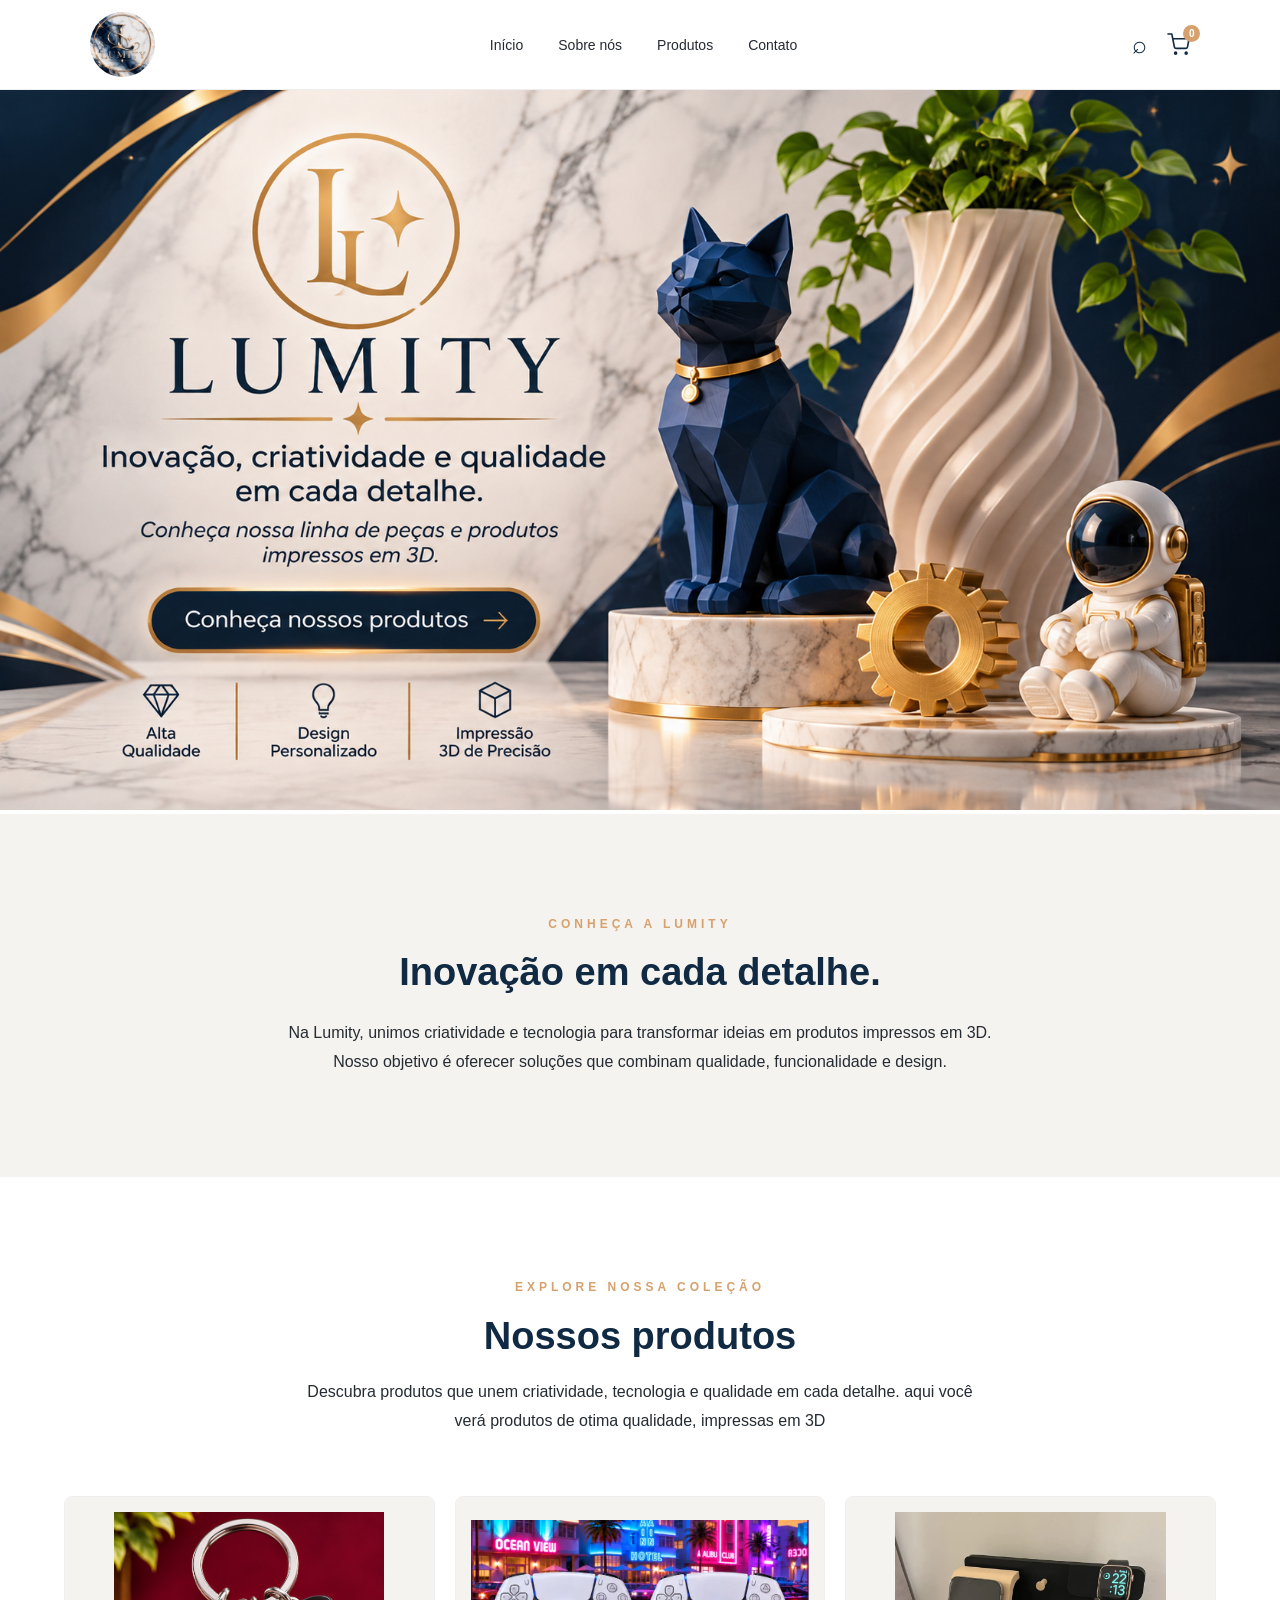
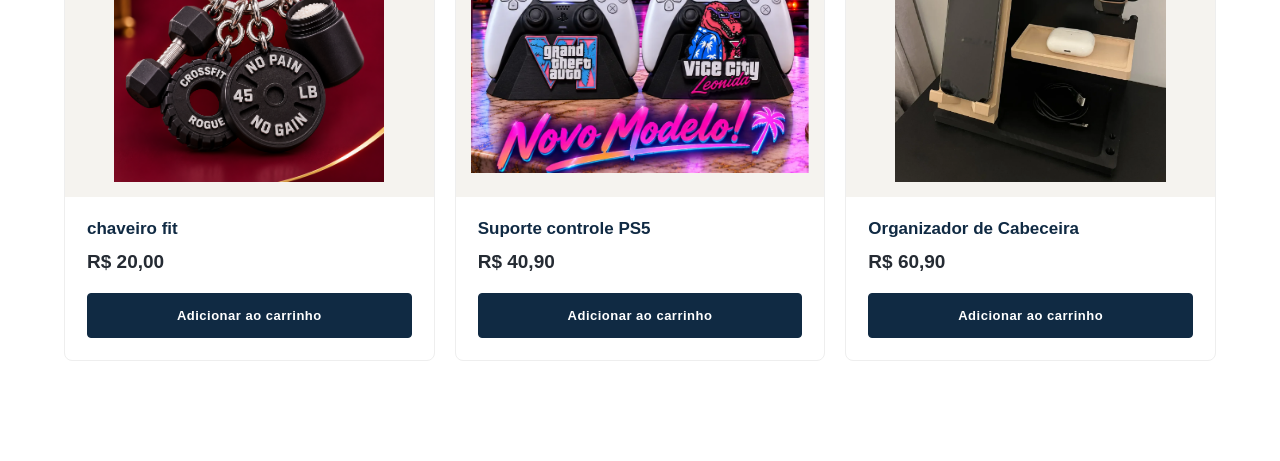
<file: index.html>
<!DOCTYPE html>
<html lang="pt-BR">
<head>
    <meta charset="UTF-8">
    <meta name="viewport" content="width=device-width, initial-scale=1.0">

    <title>Lumity | Impressão 3D</title>

    <meta name="description" content="Conheça a Lumity, sua loja de peças e produtos impressos em 3D.">

    <link rel="stylesheet" href="style.css">
</head>

<body>

    <!-- CABEÇALHO -->
    <header class="header">

        <a href="#" class="logo">
            <img src="monograma-l.png" alt="Lumity">
        </a>

        <nav class="menu">
            <a href="#inicio">Início</a>
            <a href="#sobre">Sobre nós</a>
            <a href="#produtos">Produtos</a>
            <a href="#contato">Contato</a>
        </nav>

        
<div class="header-icons">
    <button aria-label="Pesquisar">⌕</button>

    <a href="carrinho.html" class="cart-button" aria-label="Carrinho de compras">
    <svg xmlns="http://www.w3.org/2000/svg"
         width="23" height="23"
         viewBox="0 0 24 24"
         fill="none"
         stroke="currentColor"
         stroke-width="1.7"
         stroke-linecap="round"
         stroke-linejoin="round">
        <circle cx="9" cy="21" r="1"/>
        <circle cx="20" cy="21" r="1"/>
        <path d="M1 1h4l2.68 13.39a2 2 0 0 0 2 1.61h9.72a2 2 0 0 0 2-1.61L23 6H6"/>
    </svg>
    <span class="cart-count">0</span>
</a>

</div>

    </header>

    <!-- CONTEÚDO INICIAL -->
  
    <main>
        <!-- BANNER PRINCIPAL -->
        <section id="inicio" class=".hero-banner">

           <img
               src="banner-lumity.png"
               alt="Lumity - Inovação, criatividade e qualidade em impressão 3D"
           >

       </section>

        <section id="sobre" class="sobre">
    <div class="sobre-conteudo">
        <span class="sobre-detalhe">CONHEÇA A LUMITY</span>

        <h2>Inovação em cada detalhe.</h2>

        <p>
            Na Lumity, unimos criatividade e tecnologia para transformar
            ideias em produtos impressos em 3D.
            Nosso objetivo é oferecer soluções que combinam
            qualidade, funcionalidade e design.
        </p>
    </div>
</section>

        
<section id="produtos" class="produtos">
    <div class="produtos-cabecalho">
        <span>EXPLORE NOSSA COLEÇÃO</span>
        <h2>Nossos produtos</h2>
        <p>
            Descubra produtos que unem criatividade,
            tecnologia e qualidade em cada detalhe.
            aqui você verá produtos de otima qualidade, 
            impressas em 3D
            
        </p>
    </div>


    
<div class="produtos-lista">

    <!-- PRODUTO 1 -->

    <div class="produto-card"
         data-id="produto-001">

        <div class="produto-imagem">
            <img src="chaveiro-fit.png"
                 alt="chaveiro de academia">
        </div>

        <div class="produto-informacoes">

            <h3>chaveiro fit</h3>

            <p class="produto-preco">
                R$ 20,00
            </p>

            <button
                class="adicionar-carrinho"
                data-id="produto-001"
                data-nome="chaveiro fit"
                data-preco="20,00">

                Adicionar ao carrinho

            </button>

        </div>

    </div>

<!-- PRODUTO 2 -->

<div class="produto-card" data-id="produto-002">

    <div class="produto-imagem">
        <img src="controle-gta.png" alt="Suporte de controle para PS5, com o tema de GTA 6">
    </div>

    <div class="produto-informacoes">

        <h3>Suporte controle PS5</h3>

        <p class="produto-preco">
            R$ 40,90
        </p>

        <button
            class="adicionar-carrinho"
            data-id="produto-002"
            data-nome="Suporte controle PS5"
            data-preco="40,90">

            Adicionar ao carrinho

        </button>

    </div>

</div>
<!-- PRODUTO 3 -->

<div class="produto-card" data-id="produto-003">

    <div class="produto-imagem">
        <img src="organizador-cabeceira.png" alt="um organizador utilne bem bonito para a cabeceira da cama">
    </div>

    <div class="produto-informacoes">

        <h3>Organizador de Cabeceira</h3>

        <p class="produto-preco">
            R$ 60,90
        </p>

        <button
            class="adicionar-carrinho"
            data-id="produto-003"
            data-nome="Organizador de Cabeceira"
            data-preco="60.90">

            Adicionar ao carrinho

        </button>

    </div>

</div>

</div>

    </div>
</section>
  </main>

    </div>

</div>

<script src="script.js"></script>
</body>
</html>
</file>
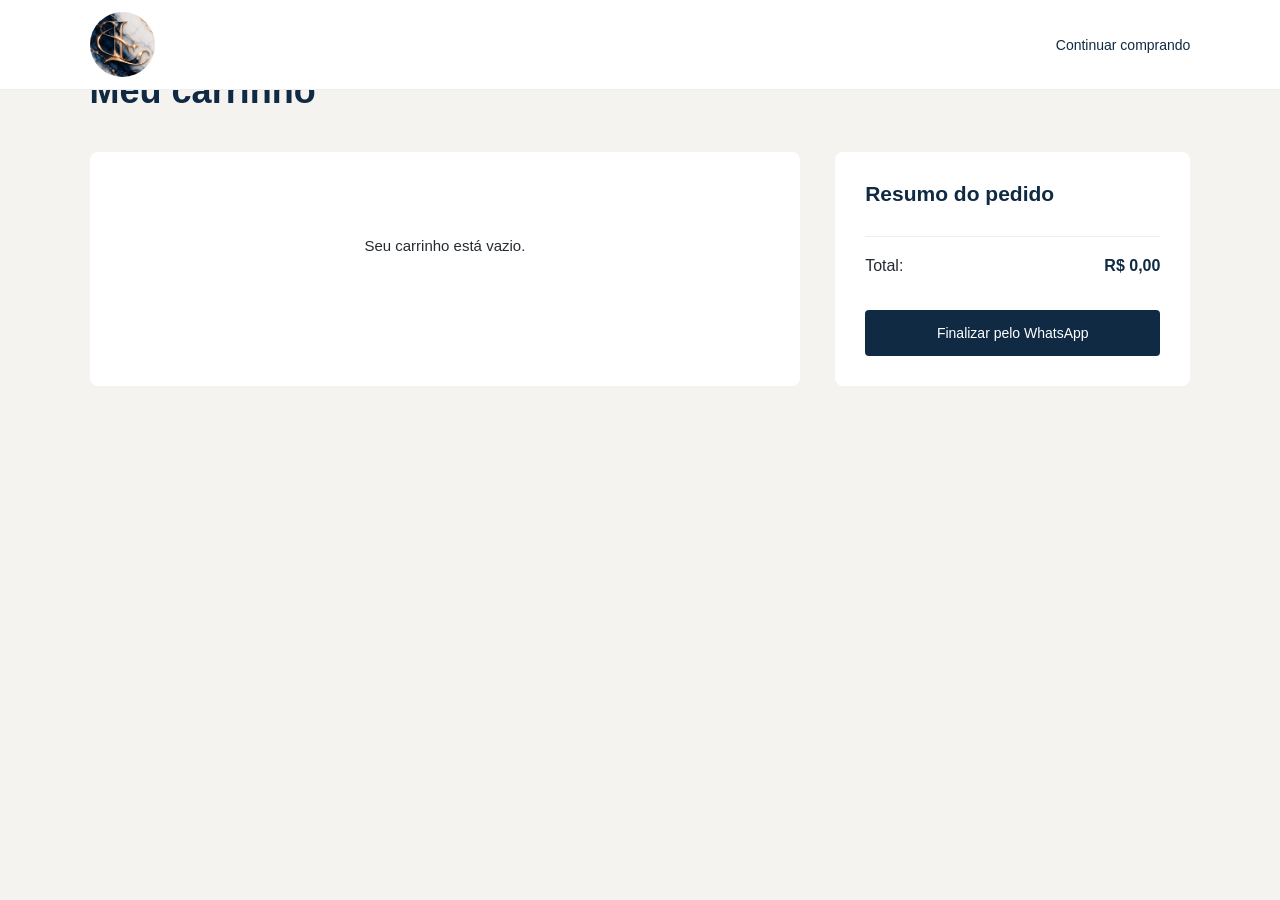
<file: carrinho.html>
<!DOCTYPE html>
<html lang="pt-BR">
<head>
    <meta charset="UTF-8">
    <meta name="viewport" content="width=device-width, initial-scale=1.0">
    <title>Meu Carrinho | Lumity</title>
    <link rel="stylesheet" href="style.css">
</head>

<body>

    <header class="header">
        <a href="index.html" class="logo">
            <img src="emblema-lumity.png" alt="Lumity">
        </a>

        <a href="index.html" class="voltar-loja">
            Continuar comprando
        </a>
    </header>

    <main class="pagina-carrinho">

        <h1>Meu carrinho</h1>

        <div class="carrinho-conteudo">

            <div id="carrinho-itens">
                <p class="carrinho-vazio">
                    Seu carrinho está vazio.
                </p>
            </div>

            <div class="resumo-pedido">
                <h2>Resumo do pedido</h2>

                <div class="resumo-total">
                    <span>Total:</span>
                    <strong id="carrinho-total">R$ 0,00</strong>
                </div>

                <button id="finalizar-pedido">
                    Finalizar pelo WhatsApp
                </button>
            </div>

        </div>

    </main>

<script src="script.js"></script>
</body>
</html>
</file>
<file: style.css>
/* =================================
   LUMITY — IDENTIDADE VISUAL
================================= */

:root {
    --branco: #FFFFFF;
    --azul-marinho: #102A43;
    --dourado: #D6A16D;
    --off-white: #F5F3EF;
    --grafite: #252B33;
}

* {
    margin: 0;
    padding: 0;
    box-sizing: border-box;
}

html {
    scroll-behavior: smooth;
}

body {
    background-color: var(--branco);
    color: var(--grafite);
    font-family: Arial, sans-serif;
}

a {
    text-decoration: none;
    color: inherit;
}

button {
    cursor: pointer;
    border: none;
    background: none;
}

/* =================================
   CABEÇALHO
================================= */

.header {
     position: fixed;
     top: 0;
     left: 0;
     z-index: 1000;
   
    width: 100%;
    height: 90px;
    padding: 0 7%;
    display: flex;
    align-items: center;
    justify-content: space-between;
    background-color: var(--branco);
    border-bottom: 1px solid #EEEEEE;
}

/* LOGO */

.logo {
    display: flex;
    align-items: center;
}


.logo img {
    width: 65px;
    height: 65px;
    border-radius: 50%;
    object-fit: cover;
    display: block;
}


/* MENU */

.menu {
    display: flex;
    align-items: center;
    gap: 35px;
}

.menu a {
    font-size: 14px;
    color: var(--grafite);
    transition: 0.3s;
}

.menu a:hover {
    color: var(--dourado);
}

/* ÍCONES */

.header-icons {
    display: flex;
    align-items: center;
    gap: 20px;
}

.header-icons button {
    font-size: 25px;
    color: var(--azul-marinho);
    transition: 0.3s;
}

.header-icons button:hover {
    color: var(--dourado);
}


/* BANNER PRINCIPAL */

body {
    overflow-x: hidden;
}

.hero-banner {
    width: 100%;
    max-width: 100%;
    overflow: hidden;
    background-color: var(--branco);
}

.hero-banner img {
    display: block;
    width: 100%;
    max-width: 100%;
    height: auto;
    object-fit: contain;
}

/* =================================
   CORREÇÃO DE LARGURA DA PÁGINA
================================= */

html {
    width: 100%;
    max-width: 100%;
    overflow-x: hidden;
}

body {
    width: 100%;
    max-width: 100%;
    overflow-x: hidden;
}

img {
    max-width: 100%;
}

.header {
    width: 100%;
    max-width: 100%;
}

.hero-banner {
    width: 100%;
    max-width: 100%;
    overflow: hidden;
}

.hero-banner img {
    display: block;
    width: 100%;
    max-width: 100%;
    height: auto;
}


/* =================================
   EFEITO DOURADO NO MENU
================================= */

.menu a {
    position: relative;
    text-decoration: none;
}

.menu a::after {
    content: "";
    position: absolute;
    left: 0;
    bottom: -7px;
    width: 0;
    height: 2px;
    background-color: var(--dourado);
    transition: width 0.3s ease;
}

.menu a:hover::after {
    width: 100%;
}

main {
    padding-top: 90px;
}


/* =================================
   SEÇÃO SOBRE NÓS
================================= */

.sobre {
    width: 100%;
    padding: 100px 10%;
    background-color: var(--off-white);
    text-align: center;
}

.sobre-conteudo {
    max-width: 750px;
    margin: 0 auto;
}

.sobre-detalhe {
    display: inline-block;
    color: var(--dourado);
    font-size: 12px;
    font-weight: bold;
    letter-spacing: 4px;
    margin-bottom: 20px;
}

.sobre h2 {
    color: var(--azul-marinho);
    font-size: 38px;
    margin-bottom: 25px;
}

.sobre p {
    color: var(--grafite);
    font-size: 16px;
    line-height: 1.8;
}


/* =================================
   SEÇÃO PRODUTOS
================================= */

/* SEÇÃO DE PRODUTOS */

.produtos {
    width: 100%;
    padding: 100px 5%;
    background-color: var(--branco);
    box-sizing: border-box;
}

.produtos-cabecalho {
    text-align: center;
    max-width: 700px;
    margin: 0 auto 60px;
}

.produtos-cabecalho span {
    color: var(--dourado);
    font-size: 12px;
    font-weight: bold;
    letter-spacing: 4px;
}

.produtos-cabecalho h2 {
    color: var(--azul-marinho);
    font-size: 38px;
    margin: 20px 0;
}

.produtos-cabecalho p {
    color: var(--grafite);
    font-size: 16px;
    line-height: 1.8;
}

.produtos-lista {
    display: grid;
    grid-template-columns: repeat(3, minmax(0, 1fr));
    gap: 20px;
    width: 100%;
    max-width: 100%;
    margin: 0 auto;
    box-sizing: border-box;
}

/* =================================
   ÍCONE DO CARRINHO
================================= */

.cart-button {
    position: relative;
    font-size: 22px;
    color: var(--azul-marinho);
    display: flex;
    align-items: center;
    justify-content: center;
}

.cart-count {
    position: absolute;
    top: -8px;
    right: -10px;
    background-color: var(--dourado);
    color: var(--branco);
    font-size: 10px;
    font-weight: bold;
    width: 17px;
    height: 17px;
    border-radius: 50%;
    display: flex;
    align-items: center;
    justify-content: center;
}

/* PÁGINA DO CARRINHO */

.voltar-loja {
    color: var(--azul-marinho);
    font-size: 14px;
    transition: 0.3s;
}

.voltar-loja:hover {
    color: var(--dourado);
}

.pagina-carrinho {
    min-height: 100vh;
    padding: 70px 7%;
    background-color: var(--off-white);
}

.pagina-carrinho h1 {
    color: var(--azul-marinho);
    font-size: 36px;
    margin-bottom: 40px;
}

.carrinho-conteudo {
    display: grid;
    grid-template-columns: 2fr 1fr;
    gap: 35px;
    max-width: 1200px;
    margin: 0 auto;
}

#carrinho-itens {
    background-color: var(--branco);
    padding: 35px;
    border-radius: 8px;
}

.carrinho-vazio {
    color: var(--grafite);
    font-size: 15px;
    text-align: center;
    padding: 50px 10px;
}

.resumo-pedido {
    background-color: var(--branco);
    padding: 30px;
    border-radius: 8px;
    height: fit-content;
}

.resumo-pedido h2 {
    color: var(--azul-marinho);
    font-size: 21px;
    margin-bottom: 30px;
}

.resumo-total {
    display: flex;
    justify-content: space-between;
    padding: 20px 0;
    border-top: 1px solid #EEEEEE;
    color: var(--grafite);
}

.resumo-total strong {
    color: var(--azul-marinho);
}

#finalizar-pedido {
    width: 100%;
    padding: 15px;
    margin-top: 15px;
    background-color: var(--azul-marinho);
    color: var(--branco);
    font-size: 14px;
    border-radius: 4px;
    transition: 0.3s;
}

#finalizar-pedido:hover {
    background-color: var(--dourado);
}

/* AJUSTE PARA CELULARES */

@media (max-width: 768px) {
    .pagina-carrinho {
        padding: 50px 5%;
    }

    .pagina-carrinho h1 {
        font-size: 28px;
    }

    .carrinho-conteudo {
        grid-template-columns: 1fr;
    }
}

/* =================================
   CARTÕES DE PRODUTOS - LUMITY
================================= */

/* LISTA DE PRODUTOS */

.produtos-lista {
    display: grid;
    grid-template-columns: repeat(3, minmax(0, 1fr));
    gap: 20px;
    width: 100%;
    max-width: 1200px;
    margin: 0 auto;
    box-sizing: border-box;
}

/* CARTÃO */

.produto-card {
    width: 100%;
    min-width: 0;
    box-sizing: border-box;
    background-color: var(--branco);
    border: 1px solid #EEEEEE;
    border-radius: 8px;
    overflow: hidden;
    transition: 0.3s ease;
}

.produto-card:hover {
    transform: translateY(-5px);
    box-shadow: 0 10px 30px rgba(16, 42, 67, 0.08);
}

/* IMAGEM */

.produto-imagem {
    width: 100%;
    height: 300px;
    background-color: var(--off-white);
    display: flex;
    align-items: center;
    justify-content: center;
    overflow: hidden;
}

.produto-imagem img {
    width: 100%;
    height: 100%;
    object-fit: contain;
    padding: 15px;
    box-sizing: border-box;
    transition: 0.4s ease;
}

.produto-card:hover .produto-imagem img {
    transform: scale(1.04);
}

/* INFORMAÇÕES */

.produto-informacoes {
    padding: 22px;
}

.produto-informacoes h3 {
    color: var(--azul-marinho);
    font-size: 17px;
    font-weight: 600;
    margin-bottom: 12px;
}

.produto-preco {
    color: var(--grafite);
    font-size: 19px;
    font-weight: bold;
    margin-bottom: 20px;
}

/* BOTÃO */

.adicionar-carrinho {
    width: 100%;
    padding: 14px;
    background-color: var(--azul-marinho);
    color: var(--branco);
    font-size: 13px;
    font-weight: bold;
    letter-spacing: 0.5px;
    border: 1px solid var(--azul-marinho);
    border-radius: 4px;
    transition: 0.3s ease;
}

.adicionar-carrinho:hover {
    background-color: var(--dourado);
    border-color: var(--dourado);
    color: var(--branco);
}

/* TABLETS */

@media (max-width: 900px) {
    .produtos-lista {
        grid-template-columns: repeat(2, minmax(0, 1fr));
        gap: 20px;
    }
}

/* CELULARES */

@media (max-width: 550px) {
    .produtos-lista {
        grid-template-columns: 1fr;
    }

    .produto-imagem {
        height: 260px;
    }
}
</file>
